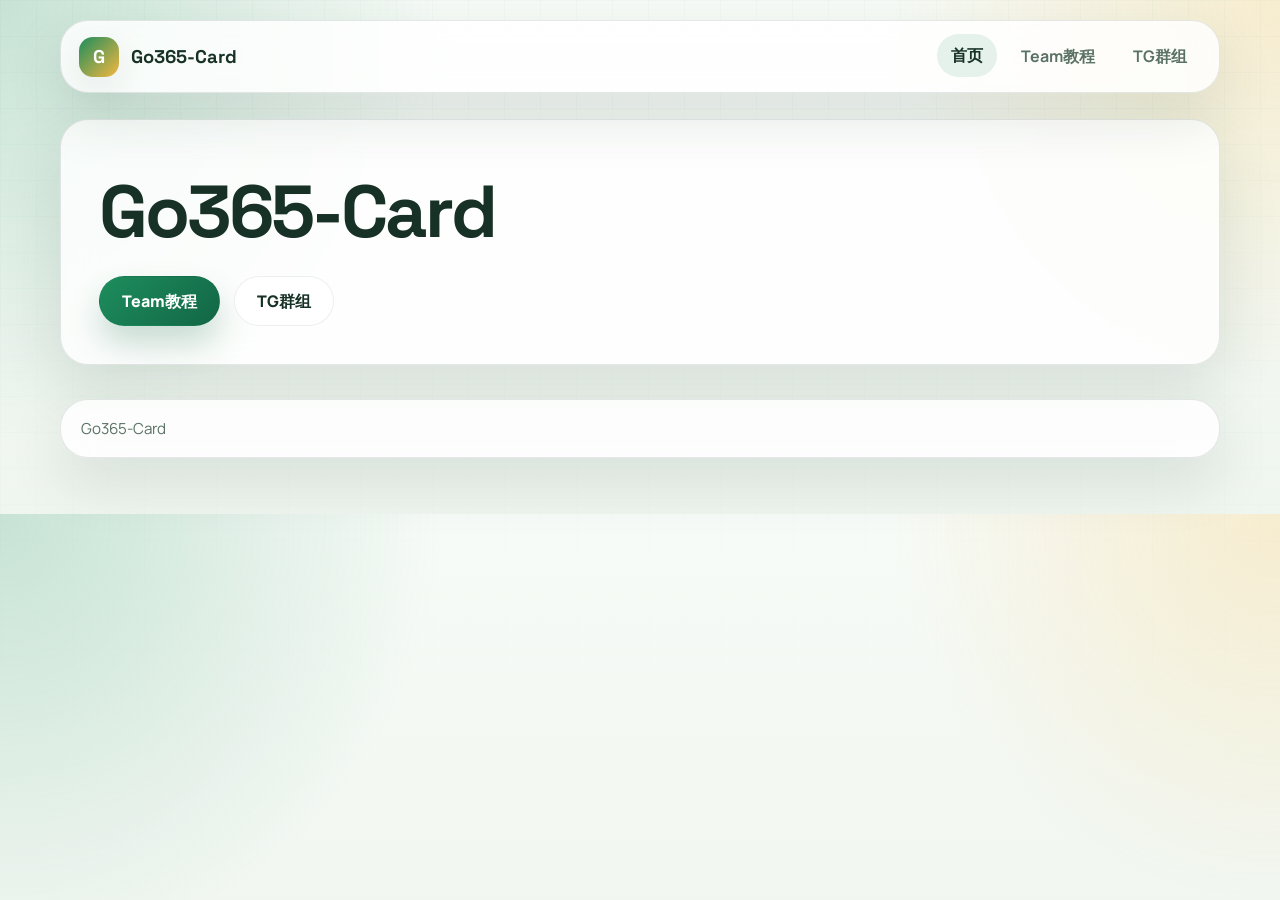
<file: index.html>
<!DOCTYPE html>
<html lang="zh-CN">
  <head>
    <meta charset="UTF-8">
    <meta name="viewport" content="width=device-width, initial-scale=1.0">
    <title>Go365-Card</title>
    <meta name="description" content="Go365-Card Team教程">
    <link rel="stylesheet" href="./assets/site.css">
  </head>
  <body>
    <div class="shell">
      <header class="panel nav">
        <a class="brand" href="./">
          <span class="brand-mark">G</span>
          <span>Go365-Card</span>
        </a>
        <nav class="nav-links">
          <a class="active" href="./">首页</a>
          <a href="./videos/chatGPT/">Team教程</a>
          <a href="https://t.me/+VL8nHXHWCqU3MzNh" target="_blank" rel="noopener noreferrer">TG群组</a>
        </nav>
      </header>

      <main>
        <section class="hero">
          <article class="panel hero-main">
            <h1>Go365-Card</h1>
            <div class="action-row">
              <a class="button button-primary" href="./videos/chatGPT/">Team教程</a>
              <a class="button button-secondary" href="https://t.me/+VL8nHXHWCqU3MzNh" target="_blank" rel="noopener noreferrer">TG群组</a>
            </div>
          </article>
        </section>
      </main>

      <footer class="panel footer">
        <span>Go365-Card</span>
      </footer>
    </div>
  </body>
</html>
</file>
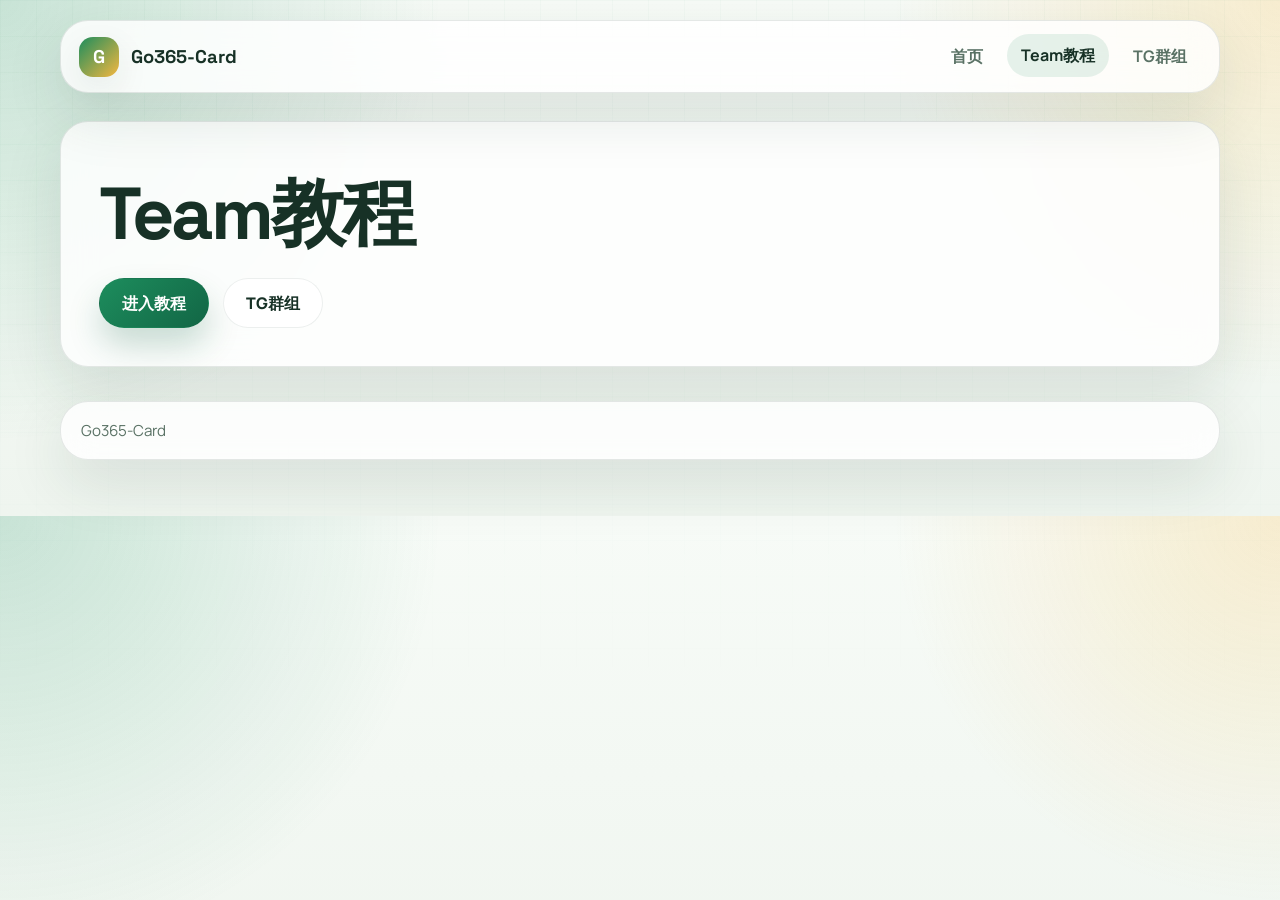
<file: videos/index.html>
<!DOCTYPE html>
<html lang="zh-CN">
  <head>
    <meta charset="UTF-8">
    <meta name="viewport" content="width=device-width, initial-scale=1.0">
    <title>Team教程 | Go365-Card</title>
    <meta name="description" content="Go365-Card Team教程">
    <link rel="stylesheet" href="../assets/site.css">
  </head>
  <body>
    <div class="shell">
      <header class="panel nav">
        <a class="brand" href="../">
          <span class="brand-mark">G</span>
          <span>Go365-Card</span>
        </a>
        <nav class="nav-links">
          <a href="../">首页</a>
          <a class="active" href="./">Team教程</a>
          <a href="https://t.me/+VL8nHXHWCqU3MzNh" target="_blank" rel="noopener noreferrer">TG群组</a>
        </nav>
      </header>

      <main class="section">
        <article class="panel route-card">
          <h1 class="page-title">Team教程</h1>
          <div class="action-row">
            <a class="button button-primary" href="./chatGPT/">进入教程</a>
            <a class="button button-secondary" href="https://t.me/+VL8nHXHWCqU3MzNh" target="_blank" rel="noopener noreferrer">TG群组</a>
          </div>
        </article>
      </main>

      <footer class="panel footer">
        <span>Go365-Card</span>
      </footer>
    </div>
  </body>
</html>
</file>
<file: assets/site.css>
@import url("https://fonts.googleapis.com/css2?family=Manrope:wght@400;500;700;800&family=Space+Grotesk:wght@500;700&display=swap");

:root {
  --bg: #f3f8f2;
  --bg-soft: rgba(255, 255, 255, 0.82);
  --text: #173126;
  --muted: #5a7265;
  --line: rgba(23, 49, 38, 0.11);
  --brand: #1d8d5d;
  --brand-deep: #126645;
  --accent: #f4b740;
  --accent-soft: rgba(244, 183, 64, 0.18);
  --shadow: 0 22px 60px rgba(22, 54, 39, 0.12);
  --shadow-soft: 0 12px 34px rgba(22, 54, 39, 0.08);
  --radius-xl: 28px;
  --radius-lg: 22px;
  --radius-md: 16px;
  --max-width: 1160px;
}

* {
  box-sizing: border-box;
}

html {
  scroll-behavior: smooth;
}

body {
  margin: 0;
  color: var(--text);
  background:
    radial-gradient(circle at top left, rgba(29, 141, 93, 0.22), transparent 32%),
    radial-gradient(circle at top right, rgba(244, 183, 64, 0.22), transparent 28%),
    linear-gradient(180deg, #f7fbf7 0%, #eff5ef 100%);
  font-family: "Manrope", "Segoe UI", sans-serif;
}

body::before {
  content: "";
  position: fixed;
  inset: 0;
  background-image:
    linear-gradient(rgba(29, 141, 93, 0.05) 1px, transparent 1px),
    linear-gradient(90deg, rgba(29, 141, 93, 0.05) 1px, transparent 1px);
  background-size: 36px 36px;
  mask-image: linear-gradient(180deg, rgba(0, 0, 0, 0.5), transparent 80%);
  pointer-events: none;
}

a {
  color: inherit;
}

.shell {
  position: relative;
  z-index: 1;
  width: min(var(--max-width), calc(100% - 32px));
  margin: 0 auto;
  padding: 20px 0 56px;
}

.panel {
  background: var(--bg-soft);
  border: 1px solid var(--line);
  border-radius: var(--radius-xl);
  box-shadow: var(--shadow);
  backdrop-filter: blur(16px);
}

.nav {
  display: flex;
  align-items: center;
  justify-content: space-between;
  gap: 16px;
  padding: 14px 18px;
  position: sticky;
  top: 16px;
  z-index: 10;
}

.brand {
  display: inline-flex;
  align-items: center;
  gap: 12px;
  text-decoration: none;
  font-family: "Space Grotesk", "Segoe UI", sans-serif;
  font-weight: 700;
  font-size: 1.15rem;
}

.brand-mark {
  width: 40px;
  height: 40px;
  display: inline-grid;
  place-items: center;
  border-radius: 14px;
  background: linear-gradient(135deg, var(--brand), var(--accent));
  color: white;
  box-shadow: var(--shadow-soft);
}

.nav-links {
  display: flex;
  align-items: center;
  flex-wrap: wrap;
  gap: 10px;
}

.nav-links a {
  text-decoration: none;
  padding: 10px 14px;
  border-radius: 999px;
  color: var(--muted);
  font-weight: 700;
  transition: background-color 0.2s ease, color 0.2s ease, transform 0.2s ease;
}

.nav-links a:hover,
.nav-links a.active {
  background: rgba(29, 141, 93, 0.11);
  color: var(--text);
  transform: translateY(-1px);
}

.hero {
  display: grid;
  grid-template-columns: minmax(0, 1fr);
  gap: 24px;
  margin-top: 26px;
}

.hero-main,
.section-card,
.video-card,
.link-card,
.notice,
.route-card {
  padding: clamp(24px, 3vw, 38px);
}

.eyebrow {
  display: inline-flex;
  align-items: center;
  gap: 10px;
  padding: 8px 14px;
  border-radius: 999px;
  background: rgba(29, 141, 93, 0.1);
  color: var(--brand-deep);
  font-size: 0.92rem;
  font-weight: 800;
  letter-spacing: 0.02em;
}

.hero h1,
.page-title {
  margin: 18px 0 0;
  font-family: "Space Grotesk", "Segoe UI", sans-serif;
  font-size: clamp(2.4rem, 7vw, 4.6rem);
  line-height: 0.98;
  letter-spacing: -0.04em;
}

.hero h1 span,
.page-title span {
  display: block;
  color: var(--brand);
}

.lead {
  margin: 22px 0 0;
  color: var(--muted);
  font-size: 1.06rem;
  line-height: 1.8;
  max-width: 58ch;
}

.action-row {
  display: flex;
  flex-wrap: wrap;
  gap: 14px;
  margin-top: 28px;
}

.button {
  display: inline-flex;
  align-items: center;
  justify-content: center;
  gap: 10px;
  text-decoration: none;
  min-height: 50px;
  padding: 0 22px;
  border-radius: 999px;
  border: 1px solid transparent;
  font-weight: 800;
  transition: transform 0.2s ease, box-shadow 0.2s ease, background-color 0.2s ease;
}

.button:hover {
  transform: translateY(-2px);
}

.button-primary {
  color: white;
  background: linear-gradient(135deg, var(--brand), var(--brand-deep));
  box-shadow: 0 18px 32px rgba(18, 102, 69, 0.22);
}

.button-secondary {
  background: white;
  border-color: rgba(23, 49, 38, 0.08);
}

.muted {
  color: var(--muted);
}

.section {
  margin-top: 28px;
}

.section-heading {
  display: flex;
  align-items: end;
  justify-content: space-between;
  gap: 16px;
  margin-bottom: 16px;
}

.section-heading h2,
.content-block h2 {
  margin: 0;
  font-family: "Space Grotesk", "Segoe UI", sans-serif;
  font-size: clamp(1.5rem, 3vw, 2rem);
  letter-spacing: -0.03em;
}

.card-grid {
  display: grid;
  gap: 18px;
}

.card-grid.two {
  grid-template-columns: repeat(2, minmax(0, 1fr));
}

.route-card {
  position: relative;
  overflow: hidden;
}

.route-card::after {
  content: "";
  position: absolute;
  inset: auto -20% -45% auto;
  width: 180px;
  height: 180px;
  border-radius: 50%;
  background: radial-gradient(circle, rgba(244, 183, 64, 0.25), transparent 70%);
}

.pill {
  display: inline-flex;
  align-items: center;
  gap: 8px;
  padding: 7px 12px;
  border-radius: 999px;
  background: var(--accent-soft);
  color: #7a5604;
  font-size: 0.86rem;
  font-weight: 800;
}

.route-card h3,
.link-card h3,
.notice h3 {
  margin: 14px 0 10px;
  font-size: 1.28rem;
}

.route-card p,
.link-card p,
.notice p,
.content-block p,
.content-block li {
  color: var(--muted);
  line-height: 1.8;
}

.video-card {
  overflow: hidden;
}

.video-shell {
  padding: 12px;
  border-radius: 26px;
  background: linear-gradient(135deg, #154b34, #1d8d5d, #f4b740);
  box-shadow: 0 24px 48px rgba(18, 102, 69, 0.22);
}

.video-frame {
  background: #08120d;
  border-radius: 22px;
  padding: 18px;
}

.video-frame video {
  display: block;
  width: 100%;
  border-radius: 16px;
  background: #08120d;
}

.content-block + .content-block {
  margin-top: 22px;
}

.link-grid {
  display: grid;
  grid-template-columns: repeat(auto-fit, minmax(220px, 1fr));
  gap: 16px;
}

.link-card {
  text-decoration: none;
  transition: transform 0.2s ease, border-color 0.2s ease;
}

.link-card:hover {
  transform: translateY(-3px);
  border-color: rgba(29, 141, 93, 0.22);
}

.link-label {
  color: var(--brand-deep);
  font-weight: 800;
}

.check-list {
  display: grid;
  gap: 10px;
  margin: 0;
  padding: 0;
  list-style: none;
}

.check-list li {
  padding-left: 28px;
  position: relative;
}

.check-list li::before {
  content: "•";
  position: absolute;
  left: 10px;
  color: var(--brand);
  font-weight: 900;
}

.notice {
  background: linear-gradient(135deg, rgba(29, 141, 93, 0.12), rgba(244, 183, 64, 0.14));
}

.footer {
  margin-top: 34px;
  padding: 18px 20px;
  display: flex;
  justify-content: space-between;
  gap: 16px;
  color: var(--muted);
  font-size: 0.95rem;
}

.redirect-page {
  min-height: 100vh;
  display: grid;
  place-items: center;
  padding: 24px;
}

.redirect-card {
  width: min(680px, 100%);
  padding: 34px;
  text-align: center;
}

.redirect-card h1 {
  margin: 18px 0 12px;
  font-family: "Space Grotesk", "Segoe UI", sans-serif;
  font-size: clamp(2rem, 5vw, 3rem);
}

@media (max-width: 900px) {
  .hero,
  .card-grid.two {
    grid-template-columns: 1fr;
  }

  .nav {
    align-items: flex-start;
    flex-direction: column;
  }

  .nav-links {
    width: 100%;
  }

  .nav-links a {
    flex: 1 1 auto;
    text-align: center;
  }

  .footer {
    flex-direction: column;
  }
}

@media (max-width: 640px) {
  .shell {
    width: min(var(--max-width), calc(100% - 18px));
    padding-top: 10px;
  }

  .hero-main,
  .section-card,
  .video-card,
  .link-card,
  .notice,
  .route-card,
  .redirect-card {
    padding: 22px;
  }

  .video-frame {
    padding: 12px;
  }
}
</file>
